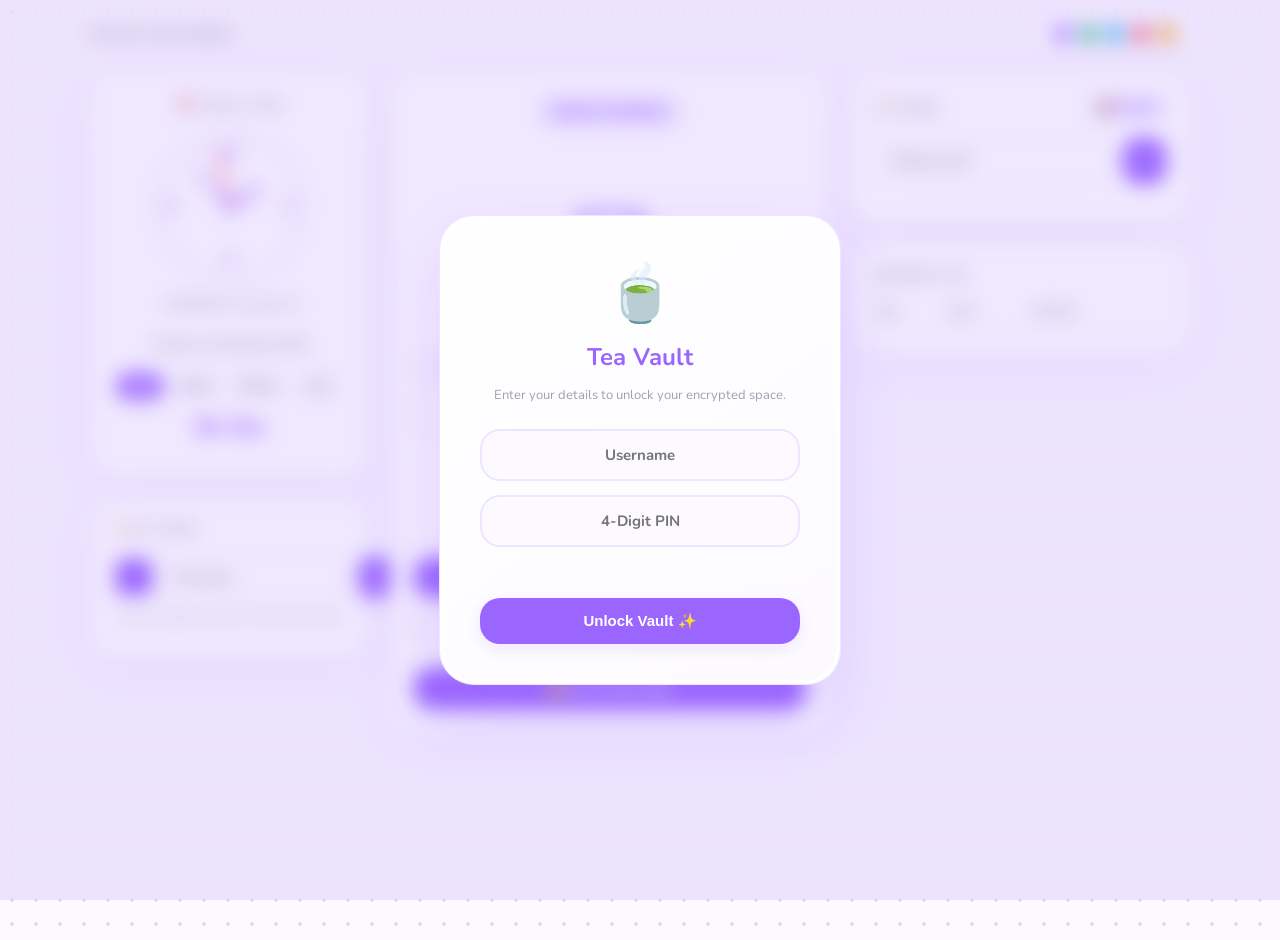
<file: frontend/index.html>
<!DOCTYPE html>
<html lang="en">
<head>
    <meta charset="UTF-8">
    <meta name="viewport" content="width=device-width, initial-scale=1.0">
    <title>Focus Tea Room V3.5</title>
    <link rel="stylesheet" href="styles.css">
</head>
<body>
    <!-- Hidden Audio Elements for Sounds -->
    <audio id="rain-audio" src="rain.mp3" loop></audio>
    <audio id="chime-audio" src="chime.mp3"></audio>

    <!-- Encrypted Login Screen -->
    <div id="auth-modal" class="modal-overlay">
        <div class="cute-login-card" id="login-card-inner">
            <div class="bounce-tea">🍵</div>
            <h2 style="color: var(--primary); margin: 10px 0 5px 0;">Tea Vault</h2>
            <p style="font-size: 13px; color: var(--text-muted); margin-bottom: 25px;">Enter your details to unlock your encrypted space.</p>
            
            <div class="auth-form">
                <input type="text" id="auth-username" placeholder="Username" autocomplete="off">
                <input type="password" id="auth-pin" placeholder="4-Digit PIN" maxlength="6">
                <div id="auth-error" class="auth-error"></div>
                <button id="auth-submit-btn" class="btn-primary" style="margin-top: 5px;">Unlock Vault ✨</button>
            </div>
        </div>
    </div>

    <!-- Congrats Bubble Popup -->
    <div id="congrats-modal" class="modal-overlay" style="display: none; z-index: 2000;">
        <div class="cute-login-card bubble-content" id="congrats-card">
            <div style="font-size: 50px; margin-bottom: 10px;">✨☕✨</div>
            <h2 style="color: var(--primary); margin: 0 0 10px 0;">Congratulations!</h2>
            <p style="color: var(--text-dark); margin-bottom: 25px; font-weight: 600;">You have successfully made a teacup!</p>
            <button id="congrats-confirm-btn" class="btn-primary" style="width: 100%;">Confirm</button>
        </div>
    </div>

    <!-- Task Archive Modal -->
    <div id="archive-modal" class="modal-overlay" style="display: none; z-index: 1500;">
        <div class="cute-login-card" style="width: 360px; max-height: 80vh; display: flex; flex-direction: column;">
            <div style="font-size: 40px; margin-bottom: 10px;">📦</div>
            <h2 style="color: var(--primary); margin: 0 0 15px 0;">Past Tasks</h2>
            <div id="archive-list" class="archive-list-container"></div>
            <button id="close-archive-btn" class="btn-subtle" style="width: 100%; margin-top: 15px;">Close Archive</button>
        </div>
    </div>

    <!-- Main Navigation -->
    <nav class="top-nav">
        <div class="logo">FOCUS TEA ROOM</div>
        <div class="nav-right">
            <div class="theme-picker">
                <button class="theme-dot" style="background: #9b66ff;" data-color="#9b66ff"></button>
                <button class="theme-dot" style="background: #10b981;" data-color="#10b981"></button>
                <button class="theme-dot" style="background: #0ea5e9;" data-color="#0ea5e9"></button>
                <button class="theme-dot" style="background: #f43f5e;" data-color="#f43f5e"></button>
                <button class="theme-dot" style="background: #f59e0b;" data-color="#f59e0b"></button>
            </div>
            <button id="logout-btn" class="btn-subtle" style="display:none;">🔒 Lock</button>
        </div>
    </nav>

    <div class="dashboard-grid">
        <!-- Left Column -->
        <div class="col">
            <div class="cute-card">
                <div class="card-header"><span style="margin: 0 auto">⏰ LOCAL TIME</span></div>
                
                <div class="analog-clock-container">
                    <span class="clock-num clock-12">12</span>
                    <span class="clock-num clock-3">3</span>
                    <span class="clock-num clock-6">6</span>
                    <span class="clock-num clock-9">9</span>
                    <div class="clock-hand hand-hour" id="hand-hour"></div>
                    <div class="clock-hand hand-min" id="hand-min"></div>
                    <div class="clock-hand hand-sec" id="hand-sec"></div>
                    <div class="clock-center"></div>
                </div>
                
                <div style="font-size: 12px; font-weight: 700; color: var(--text-muted); margin-bottom: 25px;" id="digital-time">
                    00:00:00 • Loading...
                </div>

                <div class="card-header"><span style="margin: 0 auto">FOCUS ACCUMULATED</span></div>
                <div class="stats-pills" id="time-pills">
                    <button class="pill active" data-period="day">Day</button>
                    <button class="pill" data-period="week">Week</button>
                    <button class="pill" data-period="month">Month</button>
                    <button class="pill" data-period="year">Year</button>
                </div>
                <h2 style="color: var(--primary); margin: 10px 0;" id="accum-display">0h 0m</h2>
            </div>

            <!-- Tags Manager -->
            <div class="cute-card">
                <div class="card-header"><span>🏷️ MY TAGS</span></div>
                <div class="tag-input-group">
                    <div class="color-picker-wrapper">
                        <input type="color" id="new-tag-color" value="#9b66ff">
                    </div>
                    <input type="text" id="new-tag-name" placeholder="New tag...">
                    <button id="add-tag-btn" class="btn-primary" style="padding: 8px 12px; border-radius: 12px;">+</button>
                </div>
                <p style="font-size: 11px; color: var(--text-muted); margin-bottom: 10px;">Click a tag below to set it for your next brew!</p>
                <div id="tags-list" class="tags-container"></div>
            </div>
        </div>

        <!-- Center Column -->
        <div class="col">
            <div class="cute-card">
                <div class="status-pill" id="status-badge">READY TO BREW</div>
                
                <!-- Vector Animated Teacup & Steam -->
                <div class="tea-container" id="tea-container">
                    <svg class="steam-svg" viewBox="0 0 40 30" width="40" height="25">
                        <path class="steam-line steam-1" d="M 12 25 Q 8 15 12 5" stroke="var(--primary)" stroke-width="2.5" fill="none" stroke-linecap="round"/>
                        <path class="steam-line steam-2" d="M 20 25 Q 24 15 20 5" stroke="var(--primary)" stroke-width="2.5" fill="none" stroke-linecap="round"/>
                        <path class="steam-line steam-3" d="M 28 25 Q 24 15 28 5" stroke="var(--primary)" stroke-width="2.5" fill="none" stroke-linecap="round"/>
                    </svg>
                    
                    <svg class="teacup-svg" viewBox="0 0 100 90" width="120" height="108">
                        <defs>
                            <clipPath id="teacup-clip">
                                <path d="M 25 35 C 25 65, 30 75, 50 75 C 70 75, 75 65, 75 35 Z" />
                            </clipPath>
                        </defs>
                        <rect id="tea-liquid-fill" x="20" y="75" width="60" height="0" fill="var(--primary-soft)" clip-path="url(#teacup-clip)" />
                        <path d="M 25 35 C 25 65, 30 75, 50 75 C 70 75, 75 65, 75 35 Z" fill="none" stroke="var(--primary)" stroke-width="4" stroke-linejoin="round"/>
                        <path d="M 75 42 C 88 42, 88 62, 75 62" fill="none" stroke="var(--primary)" stroke-width="4" stroke-linecap="round"/>
                        <path d="M 20 80 Q 50 86 80 80" fill="none" stroke="var(--primary)" stroke-width="4" stroke-linecap="round"/>
                        <!-- Cute Face -->
                        <circle cx="43" cy="50" r="2.5" fill="var(--primary)"/>
                        <circle cx="57" cy="50" r="2.5" fill="var(--primary)"/>
                        <path d="M 47 55 Q 50 58 53 55" fill="none" stroke="var(--primary)" stroke-width="2" stroke-linecap="round"/>
                    </svg>
                </div>

                <!-- Active Tag Display -->
                <div class="active-tag-display" id="active-tag-display">
                    <span class="tag-dot" id="active-tag-dot" style="background: #ccc;"></span>
                    <span id="active-tag-text">Untagged</span>
                </div>

                <div class="preset-row">
                    <button class="preset-btn" data-time="15">15m</button>
                    <button class="preset-btn active" data-time="25">25m</button>
                    <button class="preset-btn" data-time="45">45m</button>
                    <button class="preset-btn" data-time="60">60m</button>
                </div>

                <div class="custom-time-box">
                    <input type="number" id="custom-minutes-input" placeholder="Mins" min="1" max="300">
                    <button id="set-custom-btn" class="btn-subtle">Set Time</button>
                </div>

                <div class="timer-display" id="time-display">25:00</div>

                <div class="main-controls">
                    <button class="btn-start" id="start-btn">Start</button>
                    <button class="btn-pause" id="pause-btn">Pause</button>
                    <button class="btn-reset" id="reset-btn">Reset</button>
                </div>

                <div class="audio-controls">
                    <button class="audio-btn" id="btn-rain">🌧️ Rain</button>
                    <button class="audio-btn active" id="btn-chime">🔔 Chime</button>
                </div>

                <div style="margin-top: 20px; display: flex; justify-content: center; width: 100%;">
                    <button id="open-sink-btn" class="btn-sink">🧽 Go to the Sink</button>
                </div>
            </div>
        </div>

        <!-- Right Column -->
        <div class="col">
            <div class="cute-card">
                <div class="card-header" style="align-items: center;">
                    <span>📝 TASKS</span>
                    <button id="open-archive-btn" class="btn-subtle" style="padding: 4px 10px; font-size: 11px;">📦 Archive</button>
                </div>
                <div class="input-group">
                    <input type="text" id="todo-input" placeholder="What to do?">
                    <button id="add-todo-btn">+</button>
                </div>
                <div id="todo-list"></div>
            </div>

            <div class="cute-card">
                <div class="card-header"><span>☕ BREW LOG</span></div>
                <table class="brew-table">
                    <thead><tr><th>TAG</th><th>DUR</th><th>STATUS</th></tr></thead>
                    <tbody id="brew-log-body"></tbody>
                </table>
            </div>
        </div>
    </div>

    <script src="app.js"></script>
</body>
</html>
</file>
<file: frontend/styles.css>
@import url('https://fonts.googleapis.com/css2?family=Nunito:wght@400;600;700;800&display=swap');

:root {
    --primary: #9b66ff;
    --primary-soft: #ede6ff;
    --bg-main: #fcfaff;
    --bg-grid: #e2d9f3;
    
    --text-dark: #4b5563;
    --text-muted: #9ca3af;
    --card-bg: #ffffff;
    --border-soft: #f3f4f6;
    
    --btn-pause-bg: #fef3c7;
    --btn-pause-text: #d97706;
    --btn-reset-bg: #ffe4e6;
    --btn-reset-text: #e11d48;
}

body {
    background-color: var(--bg-main);
    background-image: radial-gradient(var(--bg-grid) 2px, transparent 2px);
    background-size: 24px 24px;
    font-family: 'Nunito', sans-serif;
    color: var(--text-dark);
    margin: 0;
    padding: 20px;
    min-height: 100vh;
}

/* Modals & Encryption Auth */
.modal-overlay {
    position: fixed; top: 0; left: 0; width: 100vw; height: 100vh;
    background: rgba(155, 102, 255, 0.15);
    backdrop-filter: blur(10px);
    display: flex; justify-content: center; align-items: center;
    z-index: 1000;
}

.cute-login-card {
    background: linear-gradient(145deg, #ffffff, #fcfaff);
    border-radius: 35px; padding: 40px; width: 320px;
    text-align: center; 
    box-shadow: 0 25px 60px rgba(155, 102, 255, 0.15), inset 0 0 0 4px rgba(255,255,255,0.8);
    border: 1px solid var(--primary-soft);
}

.bounce-tea { font-size: 55px; margin-bottom: 10px; animation: bounce 2s infinite ease-in-out; }
@keyframes bounce { 0%, 100% { transform: translateY(0); } 50% { transform: translateY(-8px); } }

.auth-form { display: flex; flex-direction: column; gap: 14px; margin-top: 15px; }
.auth-form input { padding: 14px 20px; border-radius: 20px; border: 2px solid var(--primary-soft); background: var(--bg-main); font-family: inherit; font-size: 15px; text-align: center; font-weight: 700; transition: all 0.3s ease; }
.auth-form input:focus { border-color: var(--primary); background: white; outline: none; transform: scale(1.02); }
.auth-error { color: var(--btn-reset-text); font-size: 13px; font-weight: 700; min-height: 18px; }

/* Bubble Pop Animation */
@keyframes bubblePopOut { 0% { transform: scale(1); opacity: 1; } 30% { transform: scale(1.1); opacity: 1; } 100% { transform: scale(0.3); opacity: 0; } }
.pop-out { animation: bubblePopOut 0.4s cubic-bezier(0.175, 0.885, 0.32, 1.275) forwards; }

/* General UI */
.top-nav { max-width: 1100px; margin: 0 auto 25px auto; display: flex; justify-content: space-between; align-items: center; }
.nav-right { display: flex; gap: 12px; align-items: center; }
.logo { font-weight: 800; color: var(--text-muted); letter-spacing: 1px; font-size: 14px; }
.theme-picker { display: flex; gap: 10px; background: white; padding: 6px 15px; border-radius: 50px; box-shadow: 0 4px 15px rgba(0,0,0,0.03); }
.theme-dot { width: 16px; height: 16px; border-radius: 50%; cursor: pointer; border: none; transition: transform 0.2s; }
.theme-dot:hover { transform: scale(1.2); }

.btn-primary { background: var(--primary); color: white; border: none; padding: 14px 20px; border-radius: 20px; font-weight: 800; font-size: 15px; cursor: pointer; transition: transform 0.2s; box-shadow: 0 5px 15px var(--primary-soft); }
.btn-primary:hover { transform: translateY(-2px); }
.btn-subtle { background: var(--primary-soft); color: var(--primary); border: none; padding: 8px 16px; border-radius: 16px; font-weight: 700; cursor: pointer; transition: background 0.2s; }
.btn-subtle:hover { background: var(--primary); color: white; }
.btn-sink { background: var(--primary); color: white; border: none; padding: 12px 0; width: 100%; border-radius: 20px; font-weight: 800; font-size: 15px; cursor: pointer; transition: transform 0.2s; box-shadow: 0 8px 20px var(--primary-soft); }
.btn-sink:hover { transform: scale(1.03); }

.dashboard-grid { display: grid; grid-template-columns: 280px 1fr 340px; gap: 20px; max-width: 1100px; margin: 0 auto; }
.cute-card { background: var(--card-bg); border-radius: 28px; padding: 24px; box-shadow: 0 10px 40px rgba(155, 102, 255, 0.08); margin-bottom: 20px; text-align: center; }
.card-header { font-size: 12px; font-weight: 800; color: var(--text-muted); letter-spacing: 1px; display: flex; justify-content: space-between; margin-bottom: 20px; }

/* Tags System */
.tag-input-group { display: flex; gap: 8px; margin-bottom: 12px; }
.color-picker-wrapper { width: 36px; height: 36px; border-radius: 12px; overflow: hidden; border: 2px solid var(--border-soft); flex-shrink: 0; }
.color-picker-wrapper input[type="color"] { border: none; width: 150%; height: 150%; margin: -25%; cursor: pointer; }
.tag-input-group input[type="text"] { flex: 1; padding: 8px 12px; border-radius: 12px; border: 2px solid var(--border-soft); font-family: inherit; font-weight: 600; font-size: 13px; }

.tags-container { display: flex; flex-direction: column; gap: 8px; text-align: left; max-height: 150px; overflow-y: auto; padding-right: 5px; }
.tag-item { display: flex; justify-content: space-between; align-items: center; padding: 8px 12px; border-radius: 12px; background: var(--bg-main); border: 2px solid transparent; cursor: pointer; transition: all 0.2s; }
.tag-item:hover { border-color: var(--border-soft); }
.tag-item.active-selection { border-color: var(--primary); background: var(--primary-soft); }
.tag-left { display: flex; align-items: center; gap: 8px; font-weight: 700; font-size: 13px; color: var(--text-dark); }
.tag-dot { width: 12px; height: 12px; border-radius: 50%; display: inline-block; }

.active-tag-display { display: inline-flex; align-items: center; justify-content: center; gap: 8px; background: var(--bg-main); border: 2px solid var(--border-soft); padding: 6px 16px; border-radius: 20px; font-size: 13px; font-weight: 700; color: var(--text-dark); margin: 0 auto 15px auto; }

/* Clock & Stats */
.analog-clock-container { width: 140px; height: 140px; border-radius: 50%; border: 4px solid var(--primary-soft); margin: 0 auto 15px auto; position: relative; }
.clock-num { position: absolute; color: var(--primary); font-weight: 800; font-size: 13px; }
.clock-12 { top: 8px; left: 50%; transform: translateX(-50%); }
.clock-3 { top: 50%; right: 8px; transform: translateY(-50%); }
.clock-6 { bottom: 8px; left: 50%; transform: translateX(-50%); }
.clock-9 { top: 50%; left: 8px; transform: translateY(-50%); }
.clock-hand { position: absolute; bottom: 50%; left: 50%; transform-origin: bottom; background: var(--primary); border-radius: 4px; transform: translateX(-50%); }
.hand-hour { width: 4px; height: 36px; }
.hand-min { width: 3px; height: 50px; opacity: 0.8; }
.hand-sec { width: 2px; height: 60px; background: var(--btn-reset-text); }
.clock-center { position: absolute; top: 50%; left: 50%; width: 8px; height: 8px; border-radius: 50%; background: var(--primary); transform: translate(-50%, -50%); }

.stats-pills { display: flex; justify-content: center; gap: 5px; margin-bottom: 12px; }
.pill { padding: 6px 12px; border-radius: 12px; font-size: 12px; font-weight: 800; color: var(--text-muted); background: var(--bg-main); border: none; cursor: pointer; }
.pill.active { background: var(--primary); color: white; box-shadow: 0 4px 10px var(--primary-soft); }

/* Tea Engine */
.tea-container { display: flex; flex-direction: column; align-items: center; justify-content: center; margin: 5px 0; height: 145px; }
.steam-svg { height: 25px; overflow: visible; }
.steam-line { opacity: 0; }
.brewing .steam-line { animation: riseSteam 2s infinite ease-in-out; }
.brewing .steam-1 { animation-delay: 0s; } .brewing .steam-2 { animation-delay: 0.6s; } .brewing .steam-3 { animation-delay: 1.2s; }
@keyframes riseSteam { 0% { opacity: 0; transform: translateY(4px); } 50% { opacity: 0.8; transform: translateY(-6px); } 100% { opacity: 0; transform: translateY(-16px); } }
.brewing .teacup-svg { animation: teacupWiggle 3s infinite ease-in-out; }
@keyframes teacupWiggle { 0%, 100% { transform: translateY(0); } 50% { transform: translateY(-3px); } }
#tea-liquid-fill { transition: y 0.5s linear, height 0.5s linear; }

/* Timer Controls & Alignment */
.status-pill { display: inline-block; background: var(--primary-soft); color: var(--primary); font-size: 13px; font-weight: 800; padding: 6px 16px; border-radius: 20px; margin-bottom: 10px; }

.preset-row { display: flex; justify-content: space-between; gap: 8px; width: 100%; margin: 10px 0 10px 0; }
.preset-btn { flex: 1; background: var(--bg-main); color: var(--text-dark); border: 2px solid var(--border-soft); padding: 8px 0; border-radius: 16px; font-weight: 800; font-size: 13px; cursor: pointer; transition: all 0.2s; }
.preset-btn.active { background: var(--primary); color: white; border-color: var(--primary); box-shadow: 0 4px 12px var(--primary-soft); }

.custom-time-box { display: flex; gap: 8px; width: 100%; margin-bottom: 10px; }
.custom-time-box input { flex: 1; padding: 8px 12px; border-radius: 14px; border: 2px solid var(--border-soft); text-align: center; font-weight: 800; font-family: inherit; }
.custom-time-box button { flex: 1; border-radius: 14px; }

.timer-display { font-size: 4.5rem; font-weight: 800; color: var(--text-dark); margin: 0 0 15px 0; letter-spacing: -2px; }

.main-controls { display: flex; gap: 10px; width: 100%; margin-bottom: 15px; }
.main-controls button { flex: 1; padding: 12px 0; border-radius: 20px; font-weight: 800; font-size: 14px; border: none; cursor: pointer; transition: transform 0.2s; }
.main-controls button:hover { transform: translateY(-2px); }
.btn-start { background: var(--primary); color: white; box-shadow: 0 6px 15px var(--primary-soft); }
.btn-pause { background: var(--btn-pause-bg); color: var(--btn-pause-text); }
.btn-reset { background: var(--btn-reset-bg); color: var(--btn-reset-text); }

.audio-controls { display: flex; gap: 10px; width: 100%; font-size: 13px; font-weight: 700; }
.audio-btn { flex: 1; background: var(--bg-main); border: 2px solid var(--border-soft); color: var(--text-muted); cursor: pointer; padding: 8px 0; border-radius: 16px; transition: all 0.2s; display: flex; justify-content: center; align-items: center; gap: 5px;}
.audio-btn.active { background: var(--primary-soft); border-color: var(--primary-soft); color: var(--primary); }

/* Tasks, Archive & Table */
.input-group { display: flex; gap: 8px; margin-bottom: 15px; }
.input-group input { flex: 1; padding: 12px 16px; border-radius: 16px; border: 2px solid var(--border-soft); font-family: inherit; font-weight: 600; }
.input-group button { background: var(--primary); color: white; border: none; padding: 0 16px; border-radius: 16px; font-weight: 800; font-size: 18px; cursor: pointer; }

.task-item { display: flex; align-items: center; justify-content: space-between; padding: 12px 16px; border: 2px solid var(--border-soft); border-radius: 16px; margin-bottom: 8px; font-size: 14px; font-weight: 600; text-align: left; transition: all 0.2s; }
.task-item:hover { border-color: var(--primary-soft); }
.task-item.completed { opacity: 0.5; text-decoration: line-through; background: var(--bg-main); }
.task-left { display: flex; align-items: center; gap: 10px; cursor: pointer; flex: 1; }
.task-checkbox { width: 18px; height: 18px; border: 2px solid var(--primary); border-radius: 6px; display: flex; align-items: center; justify-content: center; }
.task-item.completed .task-checkbox { background: var(--primary); }
.task-item.completed .task-checkbox::after { content: "✓"; color: white; font-size: 12px; }
.btn-delete { background: var(--btn-reset-bg); color: var(--btn-reset-text); border: none; border-radius: 8px; width: 26px; height: 26px; cursor: pointer; font-weight: bold; }

.archive-list-container { overflow-y: auto; flex: 1; text-align: left; margin-bottom: 10px; padding-right: 5px; }
.archive-item { padding: 12px 15px; border-bottom: 2px dashed var(--border-soft); font-size: 14px; font-weight: 700; color: var(--text-muted); display: flex; justify-content: space-between; align-items: center; }
.archive-item:last-child { border-bottom: none; }
.archive-date { font-size: 11px; font-weight: 800; color: var(--primary); background: var(--primary-soft); padding: 4px 8px; border-radius: 10px; }

.brew-table { width: 100%; border-collapse: collapse; font-size: 13px; font-weight: 600; text-align: left; }
.brew-table th { color: var(--text-muted); font-size: 11px; font-weight: 800; padding-bottom: 10px; border-bottom: 2px solid var(--border-soft); }
.brew-table td { padding: 10px 0; color: var(--text-dark); border-bottom: 1px solid var(--border-soft); }
.log-tag { display: inline-flex; align-items: center; gap: 5px; padding: 4px 8px; border-radius: 12px; font-size: 11px; font-weight: 800; background: var(--bg-main); border: 1px solid var(--border-soft); }
.badge { padding: 4px 10px; border-radius: 12px; font-size: 11px; font-weight: 800; background: var(--primary-soft); color: var(--primary); }
</file>
